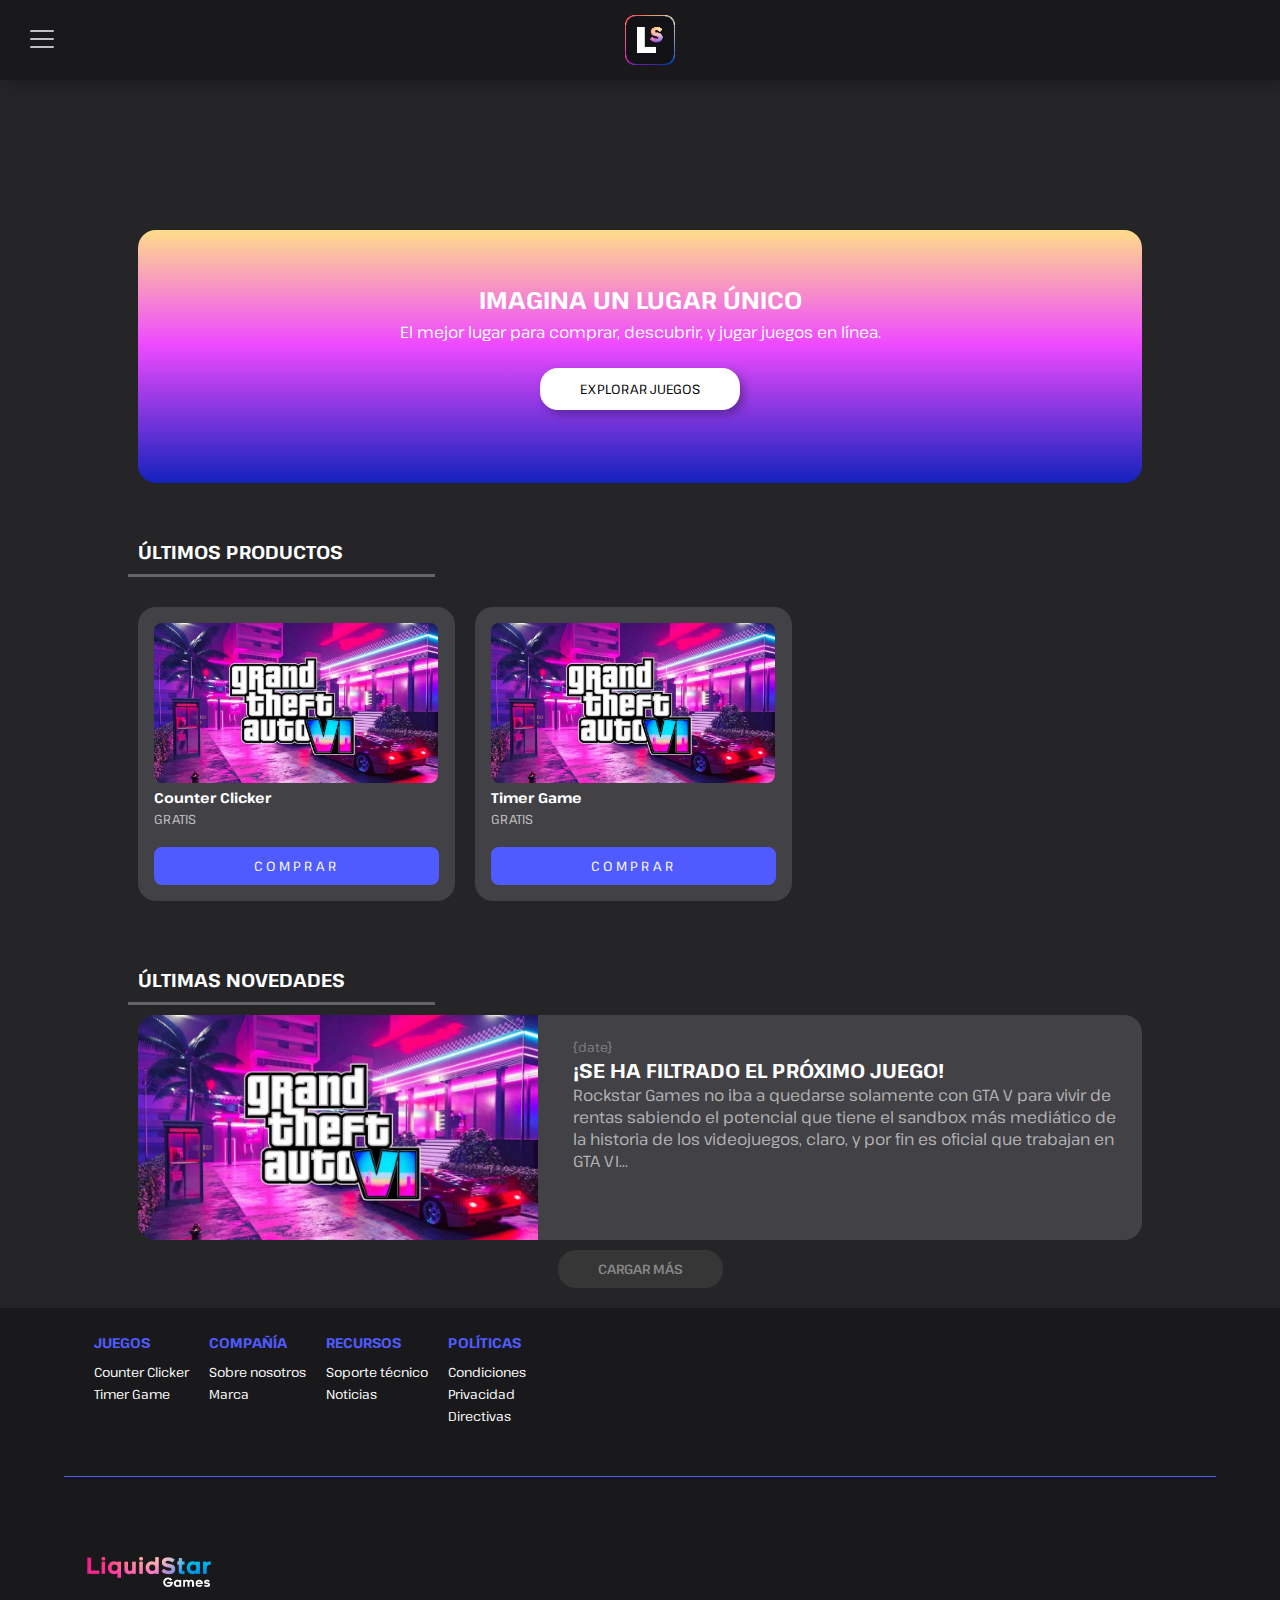
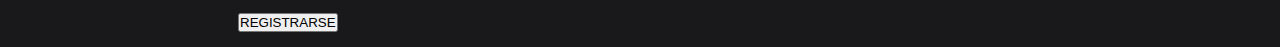
<file: index.html>
<!DOCTYPE html>
<html lang="en">
<head>
    <meta charset="UTF-8">
    <meta http-equiv="X-UA-Compatible" content="IE=edge">
    <meta name="viewport" content="width=device-width, initial-scale=1.0">
    <title>Inicio · LiquidStar Games</title>
    <link rel="stylesheet" href="src/css/estilo.css">
    <link rel="stylesheet" href="src/css/home.css">
    <link rel="stylesheet" href="src/css/store.css">
    <link rel="stylesheet" href="src/css/mediaqueries.css">
    <link rel="icon" type="image/x-icon" href="src/img/logoLSG.png">
    <script type="text/javascript" src="src/js/fecha.js"></script>
</head>
<body>
    <header>
        <img src="src/img/logoLSG.png" alt="LiquidStar Games" style="margin-left: 20px;">
        <label for="menu-control" class="hamburger">
            <i class="hamburger__icon"></i>
            <i class="hamburger__icon"></i>
            <i class="hamburger__icon"></i>
          </label>
          
          <input type="checkbox" id="menu-control" class="menu-control">
          
          <aside class="sidebar">
            
            <nav class="sidebar__menu">
              <a href="index.html" class="activo">Inicio</a>
              <a href="">Juegos</a>
              <a href="">Tienda</a>
              <a href="">Noticias</a>
              <a href="src/html/soporte.html">Soporte</a>
            </nav>
          
            <ul class="sidebar__social">
                <li>
                    <p>Version 0.1</p>
                </li>
              </ul>
            </aside>
        </aside>
    </header>
    <main>
        <div class="anuncio">
            <h2>IMAGINA UN LUGAR ÚNICO</h2>
            <p>El mejor lugar para comprar, descubrir, y jugar juegos en línea.</p>
            <a href="#"><button>EXPLORAR JUEGOS</button></a>
        </div>
        <section>
            <h3>ÚLTIMOS PRODUCTOS</h3>
            <hr>
            <div id="productos">
                <div class="producto">
                    <img src="src/img/gtavi.jpg" height="160px">
                    <h6>Counter Clicker</h6>
                    <span>GRATIS</span>
                    <br>
                    <a href="src/html/noticias.html" class="buy"><button>COMPRAR</button></a>
                </div>
                <div class="producto">
                    <img src="src/img/gtavi.jpg" height="160px">
                    <h6>Timer Game</h6>
                    <span>GRATIS</span>
                    <br>
                    <a href="src/html/noticias.html" class="buy"><button>COMPRAR</button></a>
                </div>
            </div>    
        </section>
        <section>
            <h3>ÚLTIMAS NOVEDADES</h3>
            <hr>
            <div class="novedades">
                <div class="izq">
                    <figure>
                        <img src="src/img/gtavi.jpg" alt="Grand Theft Auto VI" width="400px">
                    </figure>       
                </div>
                <div class="der">
                    <span>{date}</span>
                    <h4>¡SE HA FILTRADO EL PRÓXIMO JUEGO!</h4>
                    <p>Rockstar Games no iba a quedarse solamente con GTA V para vivir de rentas sabiendo el potencial que tiene el sandbox más mediático de la historia de los videojuegos, claro, y por fin es oficial que trabajan en GTA VI...</p>
                </div>
            </div>
            <div>
                <a href="src/html/noticias.html" class="general-button"><button>CARGAR MÁS</button></a>
            </div>
            
        </section>
    </main>
    <footer>
        <div id="superior">
            <section>
                <!-- Insertar iconos de redes sociales -->
            </section>
            <section>
                <h6>JUEGOS</h6>
                <ul>
                    <li><a href="#">Counter Clicker</a></li>
                    <li><a href="#">Timer Game</a></li>
                </ul>
                
            </section>
            <section>
                <h6>COMPAÑÍA</h6>
                <ul>
                    <li><a href="#">Sobre nosotros</a></li>
                    <li><a href="#">Marca</a></li>
                </ul>
            </section>
            <section>
                <h6>RECURSOS</h6>
                <ul>
                    <li><a href="#">Soporte técnico</a></li>
                    <li><a href="#">Noticias</a></li>
                </ul>
                
            </section>
            <section>
                <h6>POLÍTICAS</h6>
                <ul>
                    <li><a href="#">Condiciones</a></li>
                    <li><a href="#">Privacidad</a></li>
                    <li><a href="#">Directivas</a></li>
                </ul>
                
            </section>
        </div>
        <div id="final">
            <hr style="width: 100%;background-color: rgb(80, 91, 255);height: 1px;margin-top: 40px;margin-bottom: 40px;">
            <img src="src/img/LogoFullWhite.png" width="140px" height="80px" style="margin: 15px;">
            <a href="#"><button>REGISTRARSE</button></a>
        </div>
        
    </footer>
</body>
</html>
</file>
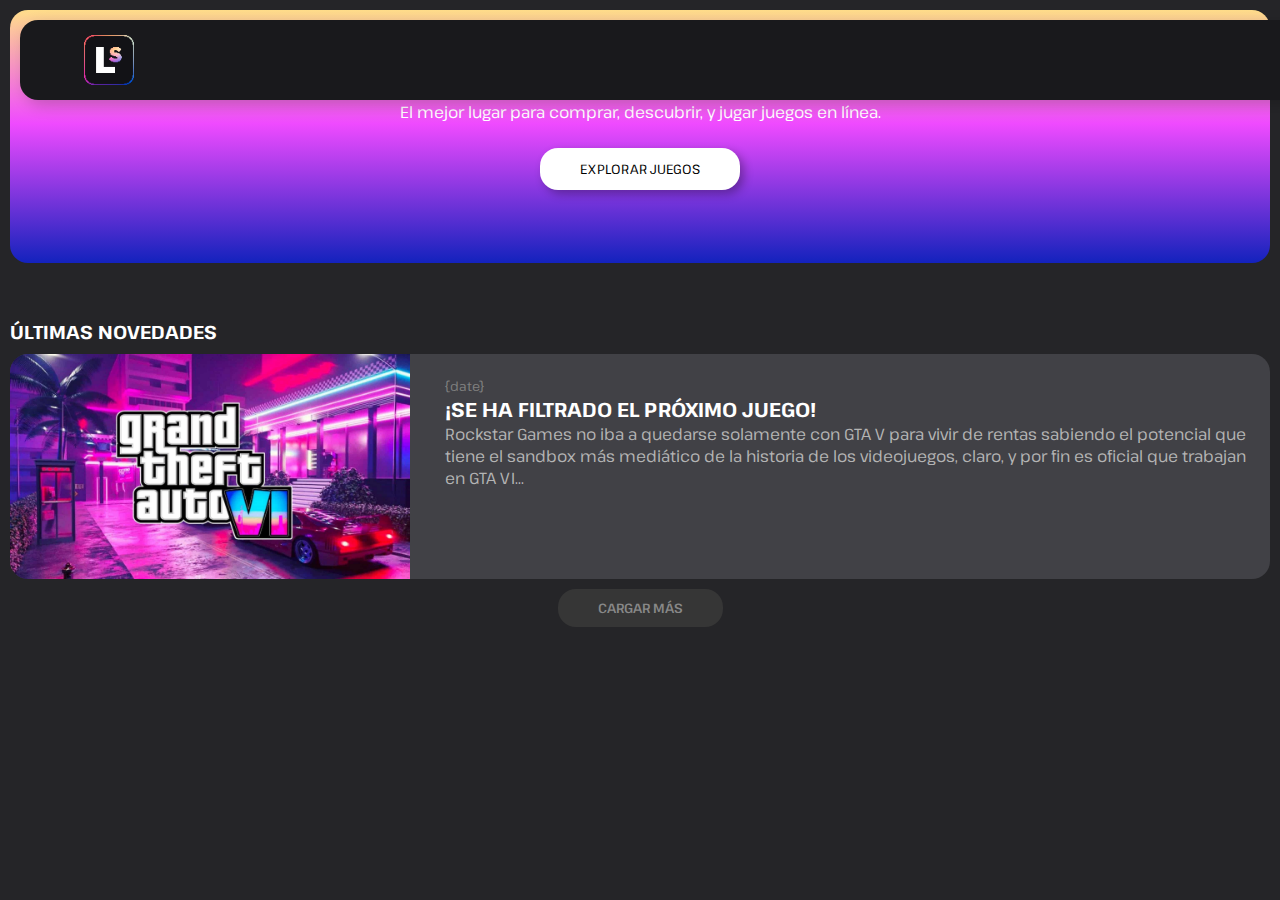
<file: src/html/noticias.html>
<!DOCTYPE html>
<html lang="en">
<head>
    <meta charset="UTF-8">
    <meta http-equiv="X-UA-Compatible" content="IE=edge">
    <meta name="viewport" content="width=device-width, initial-scale=1.0">
    <title>Noticias · LiquidStar Games</title>
    <link rel="stylesheet" href="../css/estilo.css">
    <link rel="icon" type="image/x-icon" href="../img/logoLSG.png">
    <script type="text/javascript" src="../js/fecha.js"></script>
</head>
<body>
    <header>
        <img src="../img/logoLSG.png" alt="LiquidStar Games">
    </header>
    <div class="anuncio">
        <h2>IMAGINA UN LUGAR ÚNICO</h2>
        <p>El mejor lugar para comprar, descubrir, y jugar juegos en línea.</p>
        <a href="#"><button>EXPLORAR JUEGOS</button></a>
    </div>
    <section>
        <h3>ÚLTIMAS NOVEDADES</h3>
        <div class="novedades">
            <div class="izq">
                <figure>
                    <img src="../img/gtavi.jpg" alt="Grand Theft Auto VI" width="400px">
                </figure>       
            </div>
            <div class="der">
                <span>{date}</span>
                <h4>¡SE HA FILTRADO EL PRÓXIMO JUEGO!</h4>
                <p>Rockstar Games no iba a quedarse solamente con GTA V para vivir de rentas sabiendo el potencial que tiene el sandbox más mediático de la historia de los videojuegos, claro, y por fin es oficial que trabajan en GTA VI...</p>
            </div>
        </div>
        <div>
            <a href="#" class="general-button"><button>CARGAR MÁS</button></a>
        </div>
        
    </section>
</body>
</html>
</file>
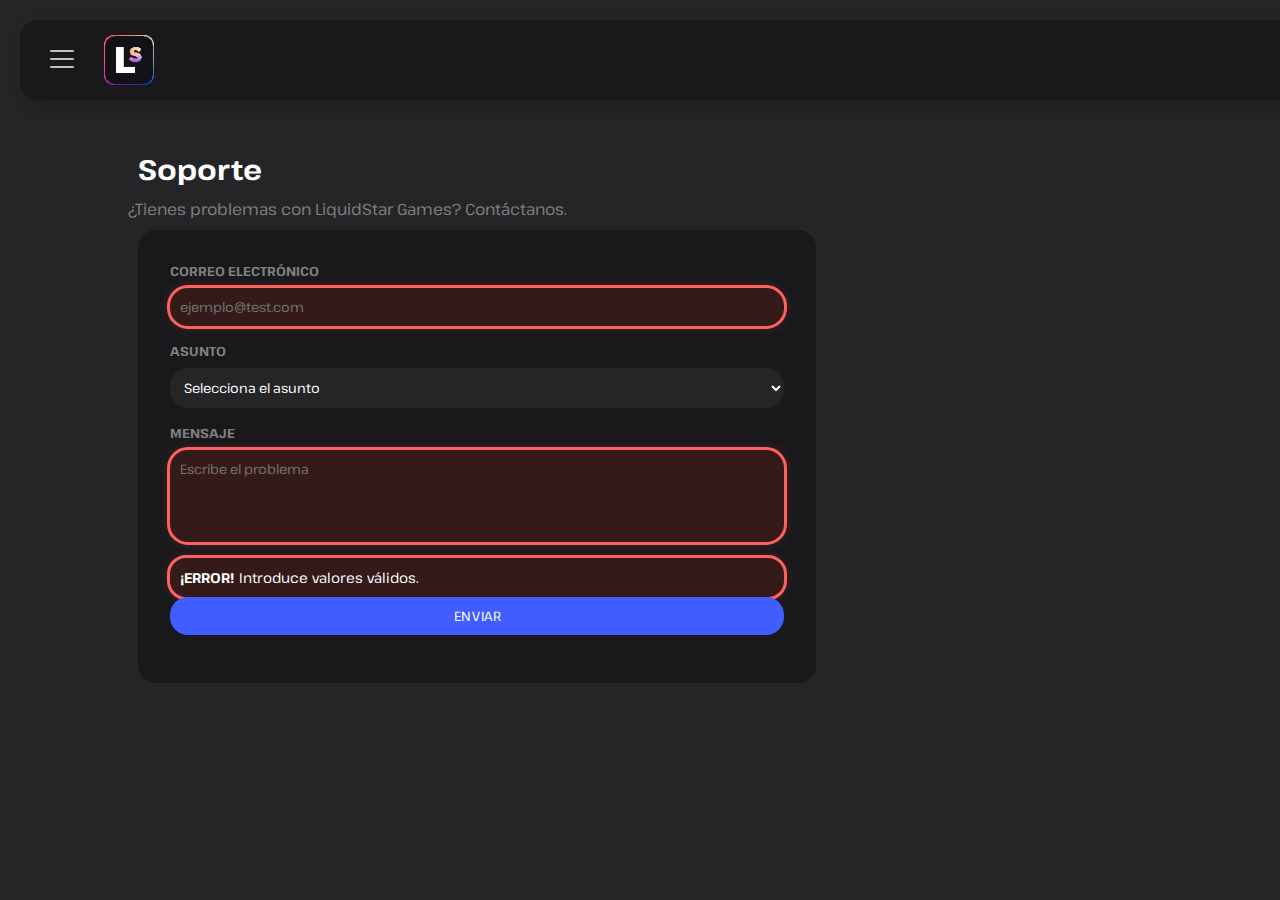
<file: src/html/soporte.html>
<!DOCTYPE html>
<html lang="es">
<head>
    <meta charset="UTF-8">
    <meta http-equiv="X-UA-Compatible" content="IE=edge">
    <meta name="viewport" content="width=device-width, initial-scale=1.0">
    <title>Soporte · LiquidStar Games</title>
    <link rel="stylesheet" href="../css/estilo.css">
    <link rel="stylesheet" href="../css/soporte.css">
    <link rel="icon" type="image/x-icon" href="../img/logoLSG.png">
    <script type="text/javascript" src="../js/soporte.js"></script>
</head>
<body>
    <header>
        <img src="../img/logoLSG.png" alt="LiquidStar Games" style="margin-left: 20px;">
        <label for="menu-control" class="hamburger">
            <i class="hamburger__icon"></i>
            <i class="hamburger__icon"></i>
            <i class="hamburger__icon"></i>
          </label>
          
          <input type="checkbox" id="menu-control" class="menu-control">
          
          <aside class="sidebar">
            
            <nav class="sidebar__menu">
              <a href="index.html" class="activo">Inicio</a>
              <a href="">Juegos</a>
              <a href="">Tienda</a>
              <a href="">Noticias</a>
              <a href="src/html/soporte.html">Soporte</a>
            </nav>
          
            <ul class="sidebar__social">
                <li>
                    <p>Version 0.1</p>
                </li>
              </ul>
            </aside>
        </aside>
    </header>
    <main>
        <section>
            <h3>Soporte</h3>
                <p>¿Tienes problemas con LiquidStar Games? Contáctanos.</p>
            <div>
                <div class="contacto">
                    <label>CORREO ELECTRÓNICO</label>
                    <input type="email" name="email" pattern="[a-z0-9._+-]+@[a-z0-9.-]+\.[a-z]{2,4}$" placeholder="ejemplo@test.com" required>
                    <label>ASUNTO</label>
                    <select name="asunto" id="subject" required>
                        <option value="1">Selecciona el asunto</option>
                        <option value="2">Me olvidé de la contraseña.</option>
                        <option value="3">Problemas con la facturación</option>
                        <option value="4">Problemas con la carga o el rendimiento.</option>
                    </select>
                    <label>MENSAJE</label>
                    <textarea name="mensaje" rows="4" required maxlength="200" minlength="20" placeholder="Escribe el problema" ></textarea>
                    <div class="requerido">
                        <b style="margin-right: 5px;">¡ERROR!</b><p>Introduce valores válidos.</p>
                    </div>
                    <input type="submit" value="ENVIAR" onclick="enviar()">
                </div>
                
            </div>
            
            
        </section>
    </main>
</body>
</html>
</file>
<file: src/css/estilo.css>
@import url('https://fonts.googleapis.com/css2?family=Pathway+Extreme:wght@500;600;800&display=swap');

::selection{
    color: white;
    background: rgba(255, 255, 255, 0.3);
}

::-moz-selection{
    color: white;
    background: rgba(255, 255, 255, 0.3);
}

*{
    padding: 0;
    margin: 0;
}

body{
    background-color: #252528;
    font-family: 'Pathway Extreme', sans-serif;
    width: 100%;
    margin: auto;
    height: 100%;
    overflow: auto;
}

html{
    overflow: auto;
    left: 0;
    right: 0;
    top: 0;
    bottom: 0;
    /* position: fixed; */
}

main{
    width: 80%;
    margin: auto;
    margin-top: 150px;
}

header{
    background-color: #19191C;
    border-radius: 18px;
    margin: 20px;
    padding: 15px 4em;
    display: flex;
    user-select: none;
    justify-content: baseline;
    box-shadow: 5px 5px 15px rgba(0, 0, 0, 0.2);
    position: fixed;
    width: 90%;
}

header img{
    width: 50px;
    transition: ease 0.2s;
}
header img:hover{
    transform: scale(1.1);
    transition: ease 0.2s;
}

p{
    color: gray;
}

footer{
    background-color: #19191C;
    border-radius: 18px;
    margin: 20px;
    padding: 15px 4em;
    user-select: none;
    justify-content: baseline;
    box-shadow: 5px 5px 15px rgba(0, 0, 0, 0.2);
    width: 90%;
}

#superior{
    display: flex!important;
}

footer section{
    margin: 10px;
}

footer ul{
    list-style-type: none;
}

footer section h6{
    color: rgb(80, 91, 255);
    margin-bottom: 8px;
}

footer section a{
    color: white;
    font-size: 13px;
}

footer section a:hover{
    text-decoration: underline;
}

/* AQUI SE MUESTRA LA SECCIÓN INICIAL */

.anuncio h2{
    padding: 5px;
}

.anuncio{
    background: rgb(19,34,189);
    background: linear-gradient(0deg, rgba(19,34,189,1) 0%, rgba(239,74,255,1) 55%, rgba(255,221,138,1) 100%);
    margin: 10px;
    border-radius: 18px;
    color: white;
    text-align: center;
    padding: 3em;
    user-select: none;
}

/* BOTON DE LA PROVISIONAL TIENDA */

.anuncio a button{
    margin: 25px;
    padding: 12px 40px;
    background-color: white;
    border: 0;
    border-radius: 18px;
    box-shadow: 4px 4px 10px rgba(0, 0, 0, 0.3);
    font-family: 'Pathway Extreme', sans-serif;
    transition: ease 1s;
    outline: 0;
    user-select: none;
}

.anuncio a button:hover{
    outline: 6px solid rgb(223, 223, 223);
    transition: ease 1s;
    font-size: 14px;
    box-shadow: 4px 4px 18px rgba(255, 255, 255, 0.548);
}

.anuncio p{
    color: white;
}

h3{
    color: white;
    margin: 10px;
    margin-top: 3em;
}

/* SECCION CON NOVEDADES DE LA TIENDA */

section .novedades {
    background-color: #414146;
    margin: 10px;
    border-radius: 18px;
    display: flex;
}
section .novedades .izq{margin: 0;padding: 0;}
section .novedades .izq img{
    border-top-left-radius: 18px;
    border-bottom-left-radius: 18px;
    transition: ease 0.3s;
    margin-right: 15px;
    display: flex;
}

section .novedades .izq img:hover{
    filter: blur(0px);
    transition: ease 0.3s;
    transform: scaleX(1.03);
    padding-left: 10px;
    box-shadow: 4px 4px 10px rgba(0, 0, 0, 0.3);
    margin-left: -5px;
}

section .novedades .der{
    margin: 20px;
}

section .novedades h4{
    text-transform: uppercase;
    color: white;
    font-size: 20px;
}
section .novedades p{
    color: rgb(180, 180, 180);
}

span{color: gray;font-size: 13px;}

a{
    text-decoration: none;
}

.general-button button{
    background-color: #363636;
    color: #888888;
    border: 0;
    padding: 10px 40px;
    border-radius: 18px;
    text-align: center;
    margin: auto;
    display: flex;
    font-family: 'Pathway Extreme', sans-serif;
    font-weight: 600;
    transition: ease 1s;
}

.general-button button:hover{
    background-color: #585858;
    color: #bebebe;
    border: 0;
    padding: 10px 40px;
    border-radius: 18px;
    text-align: center;
    margin: auto;
    display: flex;
    font-family: 'Pathway Extreme', sans-serif;
    font-weight: 600;
    transition: ease 1s;
}

/* MENU */
/* Codigo importado de https://codepen.io/sergioandrade/pen/qBZKgVV */
/* Modificado por Cristian López Kostiouk  */

@-webkit-keyframes updown {
  0%, 50%, 100% {
    transform: translatey(0px);
  }
  20% {
    transform: translatey(5px);
  }
  25% {
    transform: translatey(-20px);
  }
  30% {
    transform: translatey(20px);
  }
  35% {
    transform: translatey(-5px);
  }
}
@keyframes updown {
  0%, 50%, 100% {
    transform: translatey(0);
  }
  20% {
    transform: translatey(5px);
  }
  25% {
    transform: translatey(-20px);
  }
  30% {
    transform: translatey(20px);
  }
  35% {
    transform: translatey(-5px);
  }
}

.hamburger {
  position: absolute;
  left: 30px;
  top: 30px;
  display: flex;
  height: 18px;
  width: 24px;
  flex-direction: column;
  justify-content: space-between;
  cursor: pointer;
  -webkit-user-select: none;
     -moz-user-select: none;
      -ms-user-select: none;
          user-select: none;
  z-index: 1;
}
.hamburger__icon {
  display: inline-block;
  height: 2px;
  width: 24px;
  background: #c0c0c0;
  border-radius: 2px;
  margin-right: 30px;
}

.sidebar {
  height: 100vh;
  width: 320px;
  background: #19191C;
  border-radius: 18px;
  position: absolute;
  top: 0;
  left: 0;
  padding: 0 30px;
  display: flex;
  flex-direction: column;
  transform: translatex(-120%);
  transition: transform 0.4s ease-in-out;
  box-shadow: 5px 5px 15px rgba(0, 0, 0, 0.2);
}

.sidebar__close {
  position: absolute;
  top: 50%;
  right: -30px;
  background: #fff;
  height: 60px;
  width: 60px;
  border-radius: 50%;
  box-shadow: 0 0 20px 20px rgba(0, 0, 0, 0.03);
  display: flex;
  justify-content: center;
  align-items: center;
  transform: translatex(-100%);
  cursor: pointer;
  transition: transform 0.4s ease-in-out 0.2s;
}
.sidebar__close::before, .sidebar__close::after {
  content: "";
  height: 2px;
  background: #898989;
  width: 24px;
  display: block;
  position: absolute;
}
.sidebar__close::after {
  transform: rotate(90deg);
}
.sidebar__menu {
  display: flex;
  flex-direction: column;
  justify-content: space-around;
  font-size: 18px;
  margin-top: 80px;
  margin-bottom: 80px;
  color: white;
}
.sidebar__menu a {
  color: currentcolor;
  text-decoration: none;
  transform: translatex(-80%);
  transition: transform 0.4s ease-in-out;
  padding: 12px 16px;
  border-radius: 90px;
}
.sidebar__menu a:hover{
    color: currentcolor;
    text-decoration: none;
    transform: translatex(-80%);
    transition: transform 0.4s ease-in-out;
    background-color: rgba(255, 255, 255, 0.13);
    padding: 12px 16px;
}
.activo{
    background-color: rgb(80, 91, 255);
}
.activo:hover{
    background-color: white;
}
/* .sidebar__menu a::before {
  content: "";
  height: 2px;
  background: #898989;
  width: 120px;
  position: absolute;
  bottom: -2px;
  left: 0;
  transform: translatex(-50%);
  opacity: 0;
  transition: transform 0.4s ease-in-out, opacity 0.4s linear;
} */
.sidebar__menu a:hover::before {
  transform: translatex(0);
  opacity: 1;
}
.sidebar__menu a:nth-child(1) {
  transition-delay: 0.05s;
}
.sidebar__menu a:nth-child(2) {
  transition-delay: 0.1s;
}
.sidebar__menu a:nth-child(3) {
  transition-delay: 0.15s;
}
.sidebar__menu a:nth-child(4) {
  transition-delay: 0.2s;
}
.sidebar__menu a:nth-child(5) {
  transition-delay: 0.25s;
}
.sidebar__social {
  display: flex;
  list-style: none;
  padding: 0;
}
.sidebar__social li {
  margin: 4px;
}
.sidebar__social a,
.sidebar__social svg {
  display: inline-block;
  height: 18px;
  width: 18px;
}

.menu-control {
  display: none;
}
.menu-control:checked + .sidebar {
  transform: translatex(0);
}
.menu-control:checked + .sidebar .sidebar__close {
  transform: translatex(0) rotate(45deg);
}
.menu-control:checked + .sidebar .sidebar__menu a {
  transform: translatex(0);
}
</file>
<file: src/css/home.css>
hr{
    background-color: #636368;
    width: 30%;
    height: 3px;
    border: none;
}
</file>
<file: src/css/store.css>
.producto{
    background-color: #414146;
    border-radius: 18px;
    padding: 1em;
    margin: 10px
}

.producto img{
    border-radius: 8px;
}

.producto span{
    color: rgb(194, 194, 194);
}

#productos{
    display: flex;
    margin-top: 20px;
    margin-bottom: 20px;
    flex-direction: row;
    flex-wrap: wrap;
}

h6{
    color: white;
    font-size: 14px;
}

.buy button{
    background-color: rgb(80, 91, 255);
    border-radius: 8px;
    padding: 10px 100px;
    border-bottom: black 10px solid;
    border: 0;
    color: white;
    font-family: 'Pathway Extreme', sans-serif;
    margin-top: 18px;
    letter-spacing: 3px;
}

.buy button:hover{
    background: linear-gradient(55deg, rgba(80, 91, 255,1) 0%,rgb(141, 148, 241) 100%);
}
</file>
<file: src/css/mediaqueries.css>
/* VERSION REDUCIDA */
@media only screen and (max-width: 1280px){

    header{
        background-color: #19191C;
        border-radius: 0px;
        padding: 15px 4em;
        display: flex;
        user-select: none;
        justify-content: center;
        box-shadow: 5px 5px 15px rgba(0, 0, 0, 0.2);
        position: static;
        margin: 0px;
    }

    footer{
        background-color: #19191C;
        border-radius: 0px;
        margin: 20px 0px 0px 0px;
        padding: 15px 4em;
        user-select: none;
        justify-content: baseline;
        box-shadow: 5px 5px 15px rgba(0, 0, 0, 0.2);
        width: 90%;
    }

}
/* VERSION TABLET */
@media only screen and (max-width: 1024px){
    body{
        background-color: black;
    }

    header{
        background-color: #19191C;
        border-radius: 0px;
        padding: 15px 4em;
        display: flex;
        user-select: none;
        justify-content: center;
        box-shadow: 5px 5px 15px rgba(0, 0, 0, 0.2);
        position: static;
        margin: 0px;
    }

    header img{
        width: 70px;
        transition: ease 0s;
    }

    header img:hover{
        transform: scale(1);
        transition: ease 0s;
    }

    main{
        width: 80%;
        margin: auto;
        margin-top: 50px;
    }

    .anuncio{
        background: rgb(19,34,189);
        background: linear-gradient(0deg, rgba(19,34,189,1) 0%, rgba(239,74,255,1) 55%, rgba(255,221,138,1) 100%);
        margin: 10px;
        border-radius: 18px;
        color: white;
        text-align: center;
        padding: 3em;
        user-select: none;
    }

    .producto{
        background-color: #19191C;
    }

    .producto img{
        width: 580px;
        height: 340px;
    }

    .buy button{
        display: none;
    }

    h3{
        font-size: 28px;
    }

    .producto h6{
        font-size: 20px;
        margin-top: 15px;
    }

    .producto span{
        font-size: 16px;
        color: rgb(80, 91, 255);
    }

    footer{
        background-color: #19191C;
        border-radius: 0px;
        margin: 20px 0px 0px 0px;
        padding: 15px 4em;
        user-select: none;
        justify-content: baseline;
        box-shadow: 5px 5px 15px rgba(0, 0, 0, 0.2);
        width: 90%;
    }

}
@media only screen and (max-width: 680px){
    header img{
        width: 90px;
        transition: ease 0s;
    }
}
</file>
<file: src/css/soporte.css>
h3{
    font-size: 28px;
}

.contacto{
    background-color: #19191C;
    border-radius: 18px;
    margin-top: 20px;
    padding: 2em;
    display: flex;
    flex-direction: column;
    width: 60%;
    margin: 10px;
}

.contacto label{
    font-weight: 700;
    margin-bottom: 8px;
    color: gray;
    font-size: 13px;
}

section div{
    display: flex;
}

input{
    border-radius: 18px;
    background-color: #252528;
    border: 0;
    color: white;
    font-family: 'Pathway Extreme', sans-serif;
    padding: 10px;
    margin-bottom: 16px;
    transition: ease 0.2s;
}

input:invalid{
    outline: rgb(255, 97, 97) 3px solid;
    background-color: rgb(53, 26, 26);
    box-shadow: 0px 0px 12px rgba(255, 97, 97, 0.295);
    transition: ease 0.2s;
}

input:focus-visible{
    outline: rgb(65, 93, 255) solid 3px;
    box-shadow: 0px 0px 12px rgba(65, 93, 255, 0.295);
    background: rgb(33, 37, 59);
    transition: ease 0.2s;
}

input[type=submit]{
    background-color: rgb(65, 93, 255);
}
input[type=submit]:hover{
    background-color: rgb(57, 80, 207);
}

textarea{
    border-radius: 18px;
    background-color: #252528;
    border: 0;
    color: white;
    font-family: 'Pathway Extreme', sans-serif;
    padding: 10px;
    margin-bottom: 16px;
    resize: none;
    transition: ease 0.2s;
}

textarea:required:invalid{
    outline: rgb(255, 97, 97) 3px solid;
    background-color: rgb(53, 26, 26);
    box-shadow: 0px 0px 12px rgba(255, 97, 97, 0.295);
    transition: ease 0.2s;
}

textarea:focus-visible{
    outline: rgb(65, 93, 255) solid 3px;
    box-shadow: 0px 0px 12px rgba(65, 93, 255, 0.295);
    background: rgb(33, 37, 59);
    transition: ease 0.2s;
}

/* DESPLEGABLE */

select{
    border-radius: 18px;
    background-color: #252528;
    border: 0;
    color: white;
    font-family: 'Pathway Extreme', sans-serif;
    padding: 10px;
    margin-bottom: 16px;
    transition: ease 0.2s;
}

select:invalid{
    outline: rgb(255, 97, 97) 3px solid;
    background-color: rgb(53, 26, 26);
    box-shadow: 0px 0px 12px rgba(255, 97, 97, 0.295);
    transition: ease 0.2s;
}


select:focus-visible{
    outline: rgb(65, 93, 255) solid 3px;
    box-shadow: 0px 0px 12px rgba(65, 93, 255, 0.295);
    background: rgb(33, 37, 59);
    transition: ease 0.2s;
}

.requerido{
    outline: rgb(255, 97, 97) 3px solid;
    background-color: rgb(53, 26, 26);
    box-shadow: 0px 0px 12px rgba(255, 97, 97, 0.295);
    color: white;
    border-radius: 16px;
    padding: 10px;
    font-size: 14px;
}

.requerido p{
    color: white;
}
</file>
